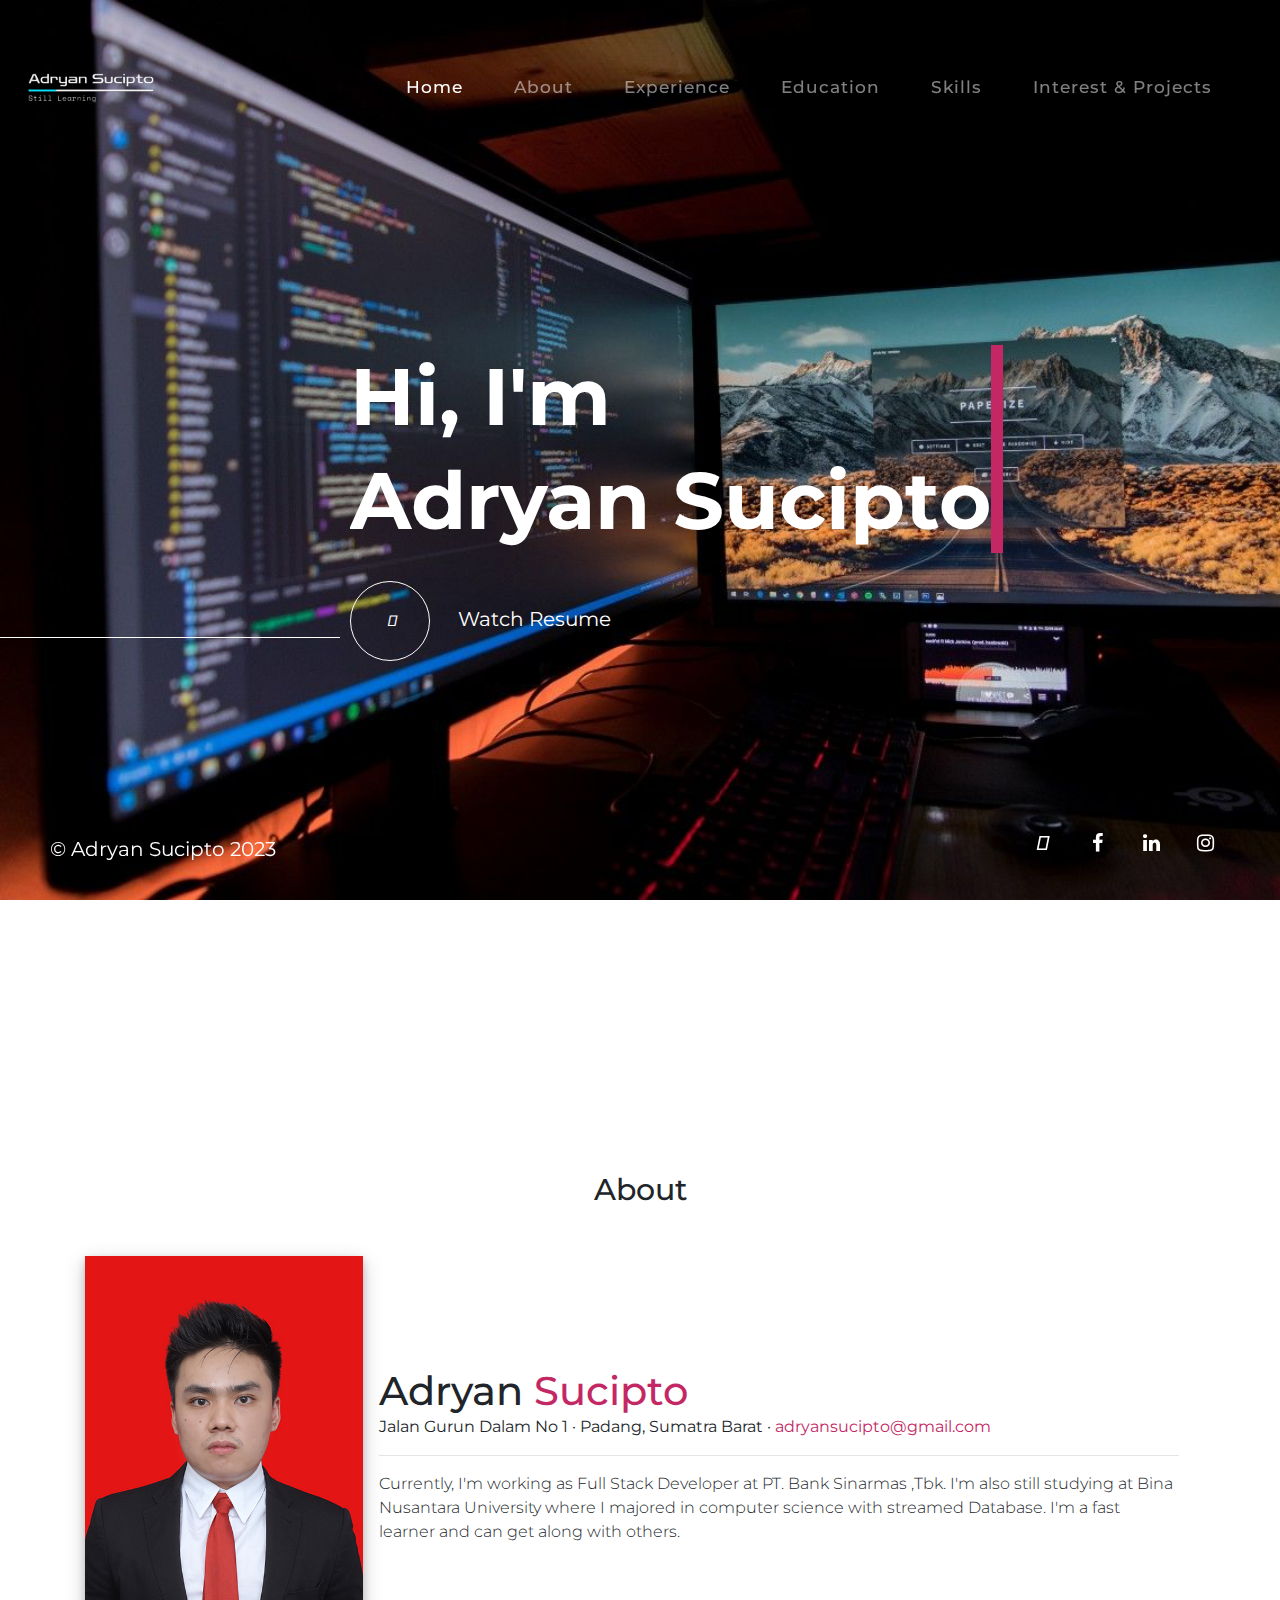
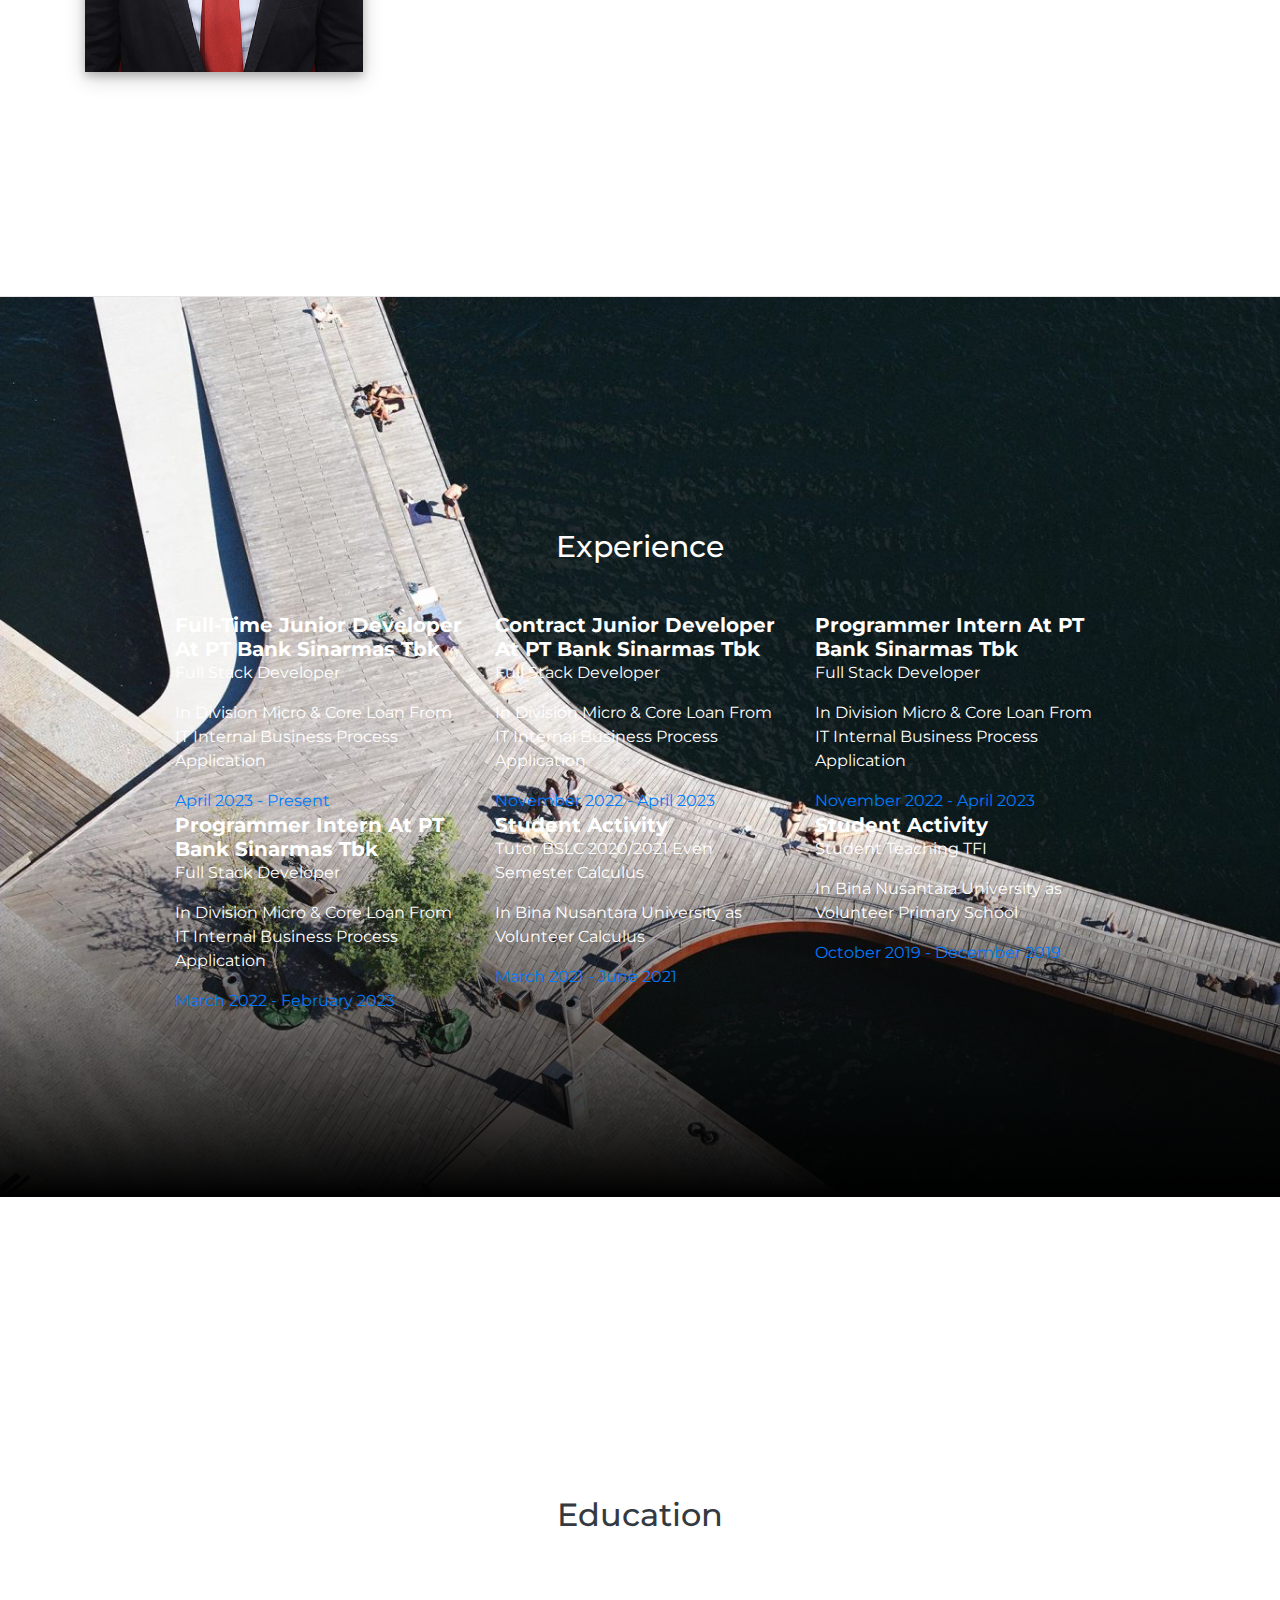
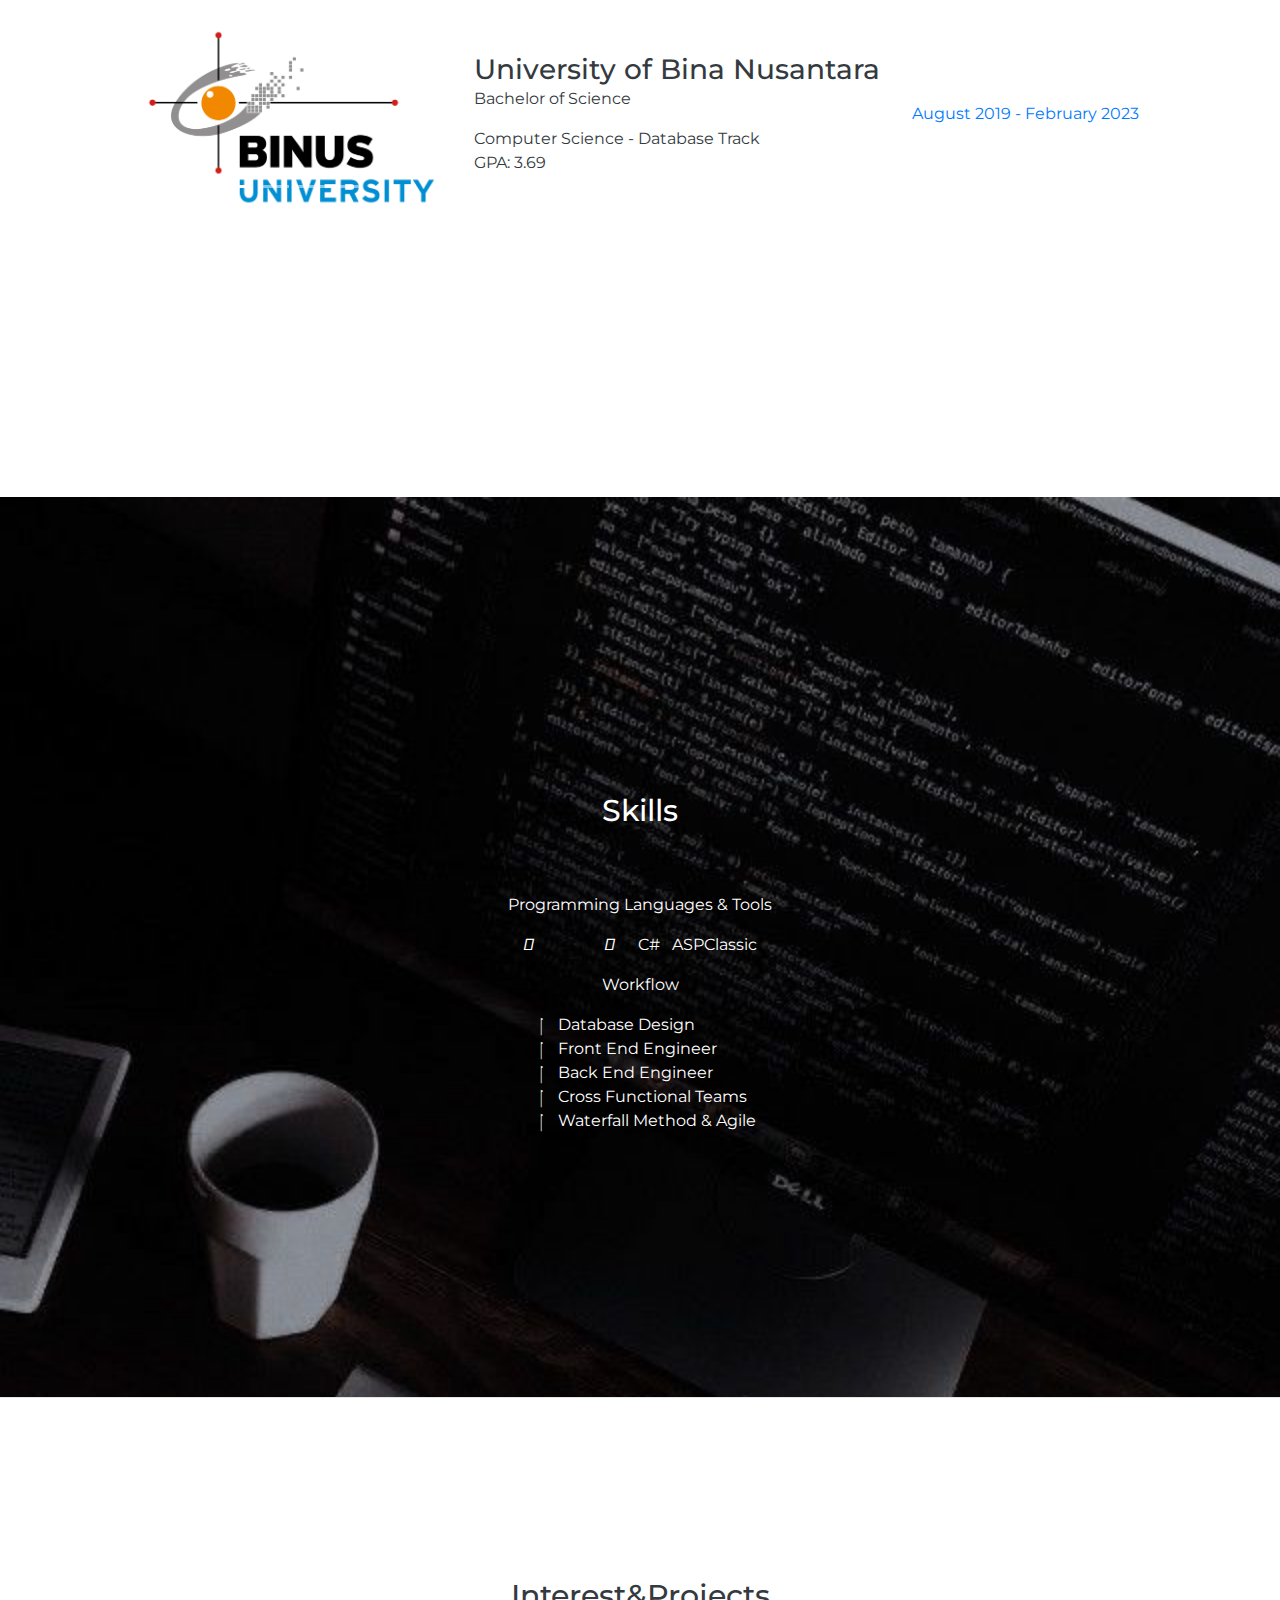
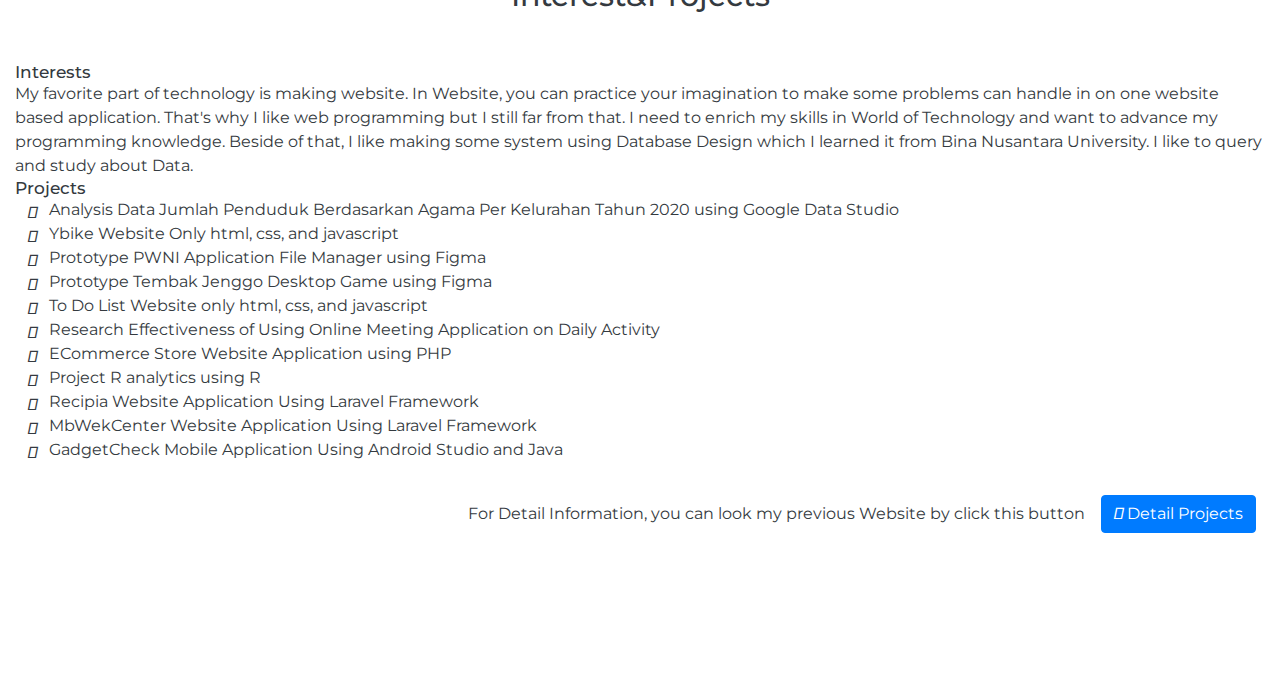
<file: index.html>
<!DOCTYPE html>
<html lang="en">
<head>
    <meta charset="UTF-8">
    <meta http-equiv="X-UA-Compatible" content="IE=edge">
    <meta name="viewport" content="width=device-width, initial-scale=1.0">
    <link rel="stylesheet" href="style.css" type="text/css">
    <link rel="stylesheet" href="https://cdnjs.cloudflare.com/ajax/libs/font-awesome/6.4.0/css/all.min.css" integrity="sha512-iecdLmaskl7CVkqkXNQ/ZH/XLlvWZOJyj7Yy7tcenmpD1ypASozpmT/E0iPtmFIB46ZmdtAc9eNBvH0H/ZpiBw==" crossorigin="anonymous" referrerpolicy="no-referrer" />
    <link href="https://stackpath.bootstrapcdn.com/font-awesome/4.7.0/css/font-awesome.min.css" rel="stylesheet">
    <link href="https://fonts.googleapis.com/css2?family=Montserrat:wght@300;400;500;600;700;800;900&display=swap" rel="stylesheet">
    <link rel="stylesheet" href="https://cdn.jsdelivr.net/npm/bootstrap@4.0.0/dist/css/bootstrap.min.css" integrity="sha384-Gn5384xqQ1aoWXA+058RXPxPg6fy4IWvTNh0E263XmFcJlSAwiGgFAW/dAiS6JXm" crossorigin="anonymous">
    <link rel="icon" type="image/x-icon" href="images/Free_Sample_By_Wix-removebg-preview.png" />
    <script src="https://code.jquery.com/jquery-3.6.0.min.js"></script>
    <script src="https://cdn.jsdelivr.net/npm/popper.js@1.12.9/dist/umd/popper.min.js" integrity="sha384-ApNbgh9B+Y1QKtv3Rn7W3mgPxhU9K/ScQsAP7hUibX39j7fakFPskvXusvfa0b4Q" crossorigin="anonymous"></script>
    <script src="https://cdn.jsdelivr.net/npm/bootstrap@4.0.0/dist/js/bootstrap.min.js" integrity="sha384-JZR6Spejh4U02d8jOt6vLEHfe/JQGiRRSQQxSfFWpi1MquVdAyjUar5+76PVCmYl" crossorigin="anonymous"></script>
    <title>Adryan Sucipto</title>
</head>
<body>

    <div class="header" id="home">

        <nav class="navbar navbar-expand-lg navbar-dark position-fixed" id="navbar">
            <a class="logo navbar-brand text-white" href="#home" alt="Logo" id="logo">
                <img src="images/Free_Sample_By_Wix-removebg-preview.png" alt="logo">
            </a>
            
            <button id="toggle" class="navbar-toggler" type="button" data-toggle="collapse" data-target="#navbarSupportedContent" aria-controls="navbarSupportedContent" aria-expanded="false" aria-label="Toggle navigation">
              <span class="navbar-toggler-icon"></span>
            </button>
          
            <div class="collapse navbar-collapse" id="navbarSupportedContent">
              <ul class="navbar-nav mr-auto">
                <li class="nav-item active">
                  <a class="nav-link" href="#home">Home</a>
                </li>
                <li class="nav-item">
                  <a class="nav-link" href="#about">About</a>
                </li>
                <li class="nav-item">
                  <a class="nav-link" href="#experience">Experience</a>
                </li>
                <li class="nav-item">
                    <a class="nav-link" href="#education">Education</a>
                </li>
                <li class="nav-item">
                    <a class="nav-link" href="#skills">Skills</a>
                </li>
                <li class="nav-item">
                    <a class="nav-link" href="#interest&projects">Interest & Projects</a>
                </li>
                
              </ul>
            </div>
        </nav>

        <div class="banner">
            <div class="app-text">
              <h1 class="animated-text"></h1>
              <div class="primary-btn">
                <div class="btn-group">
                  <div class="play-btn">
                    <div class="play-btn-inner">
                      <a href="#about">
                        <i class="fa-solid fa-play"></i>
                        <span>Watch Resume</span>
                      </a>
                    </div>
                  </div>
                </div>
              </div>
            </div>
          </div>
          
          
        <div class="social-icons position-fixed">
            <ul>
              <li><a href="mailto:adryansucipto@gmail.com" target="_blank" class="social-iconsLogo"><i class="fa-regular fa-envelope"></i></a></li>
              <li><a href="https://www.facebook.com/hosea.sucipto/" target="_blank" class="social-iconsLogo"><i class="fa fa-facebook"></i></a></li>
              <li><a href="https://www.linkedin.com/in/adryan-sucipto-17683b171" target="_blank" class="social-iconsLogo"><i class="fa fa-linkedin"></i></a></li>
              <li><a href="https://www.instagram.com/adryansucipto/" target="_blank"><i class="fa fa-instagram" class="social-iconsLogo"></i></a></li>
            </ul>
        </div>

        <div class="copy-right position-fixed">
            <p>&copy; Adryan Sucipto 2023</p>
        </div>

    </div>

    <div>
        <!-- About-->
        
        <div class="page d-flex justify-content-center align-items-center flex-column m-5" id="about">
            <h2 class="m-5" id="titleSection">About</h2>
            <div class="container d-flex justify-content-center flex-row">
                <img src="images/AdryanSucipto.jpg" class="img-fluid w-25" alt="">
                
                <div class="d-flex justify-content-center flex-column mx-3">
                    <h1 class="mb-0">
                        Adryan
                        <span  style="color: #c32865;font-size: 2.5rem;">Sucipto</span>
                    </h1>
                    <div>
                        Jalan Gurun Dalam No 1 · Padang, Sumatra Barat ·
                        <a href="mailto:adryansucipto@gmail.com" style="color: #c32865;">adryansucipto@gmail.com</a>
                    </div>
                    <hr>
                    <p class="lead mb-3" id="text">Currently, I'm working as Full Stack Developer at PT. Bank Sinarmas ,Tbk. I'm also still studying at Bina Nusantara University where I majored in computer science with streamed Database. I'm a fast learner and can get along with others.
                    </p>
                </div>
            </div>
            
        </div>
        <hr class="m-0" />
        <!-- Experience-->

        <div class="page d-flex justify-content-center flex-column text-white" id="experience">
            <h2 class="m-5 text-center" id="titleSection">Experience</h2>
            <div class="m-3 d-flex flex-row justify-content-center align-items-center" id="rowExperience">

                <div class="col-3 w-100 h-100" id="cardExperience">
                    <div class="flex-row-1" id="subExperience">
                        <h3 class="mb-0" id="titleExperience">Full-Time Junior Developer At PT Bank Sinarmas Tbk</h3>
                        <div class="subheading mb-3">Full Stack Developer</div>
                        <p>In Division Micro & Core Loan From IT Internal Business Process Application</p>
                        <span class="text-primary">April 2023 - Present</span>
                    </div>
                    
                </div>

                <div class="col-3 w-100 h-100" id="cardExperience">
                    <div class="flex-row-1" id="subExperience">
                        <h3 class="mb-0" id="titleExperience">Contract Junior Developer At PT Bank Sinarmas Tbk</h3>
                        <div class="subheading mb-3">Full Stack Developer</div>
                        <p>In Division Micro & Core Loan From IT Internal Business Process Application</p>
                        <span class="text-primary">November 2022 - April 2023</span>
                    </div>
                </div>

                <div class="col-3 w-100 h-100" id="cardExperience">
                    <div class="flex-row-1" id="subExperience">
                        <h3 class="mb-0" id="titleExperience">Programmer Intern At PT Bank Sinarmas Tbk</h3>
                        <div class="subheading mb-3">Full Stack Developer</div>
                        <p>In Division Micro & Core Loan From IT Internal Business Process Application</p>
                        <span class="text-primary">November 2022 - April 2023</span>
                    </div>
                </div>
            </div>

            <div class="m-3 d-flex flex-row justify-content-center align-items-center" id="rowExperience">
                <div class="col-3 w-100 h-100" id="cardExperience">
                    <div class="flex-row-1" id="subExperience">
                        <h3 class="mb-0" id="titleExperience">Programmer Intern At PT Bank Sinarmas Tbk</h3>
                        <div class="subheading mb-3">Full Stack Developer</div>
                        <p>In Division Micro & Core Loan From IT Internal Business Process Application</p>
                        <span class="text-primary">March 2022 - February 2023</span>
                    </div>
                </div>
    
                <div class="col-3 w-100 h-100" id="cardExperience">
                    <div class="flex-row-1" id="subExperience">
                        <h3 class="mb-0" id="titleExperience">Student Activity</h3>
                        <div class="subheading mb-3">Tutor BSLC 2020/2021 Even Semester Calculus</div>
                        <p>In Bina Nusantara University as Volunteer Calculus</p>
                        <span class="text-primary">March 2021 - June 2021</span>
                    </div>
                </div>
    

    
                <div class="col-3 w-100 h-100" id="cardExperience">
                    <div class="flex-row-1" id="subExperience">
                        <h3 class="mb-0 " id="titleExperience">Student Activity</h3>
                        <div class="subheading mb-3">Student Teaching TFI</div>
                        <p>In Bina Nusantara University as Volunteer Primary School</p>
                        <span class="text-primary">October 2019 - December 2019</span>
                    </div>
                </div>
            </div>
            
        </div>

        <!-- Education-->
        <div class="page d-flex justify-content-center flex-column text-dark" id="education">
            <h2 class="m-5 text-center" id="ti tleSection">Education</h2>    
            <div class="m-3 d-flex flex-row justify-content-center align-items-center" id="rowEducation">
                <div class="flex-grow-1 m-3">
                    <div id="tiny-slider" class="carousel slide border-3" data-ride="carousel">
                        <ol class="carousel-indicators">
                          <li data-target="#tiny-slider" data-slide-to="0" class="active"></li>
                          <li data-target="#tiny-slider" data-slide-to="1"></li>
                          <li data-target="#tiny-slider" data-slide-to="2"></li>
                          <li data-target="#tiny-slider" data-slide-to="3"></li>
                        </ol>
                        <div class="carousel-inner">
                          <div class="carousel-item active">
                            <img src="images/binusLogo.png" alt="Slide 1">
                          </div>
                          <div class="carousel-item">
                            <img src="images/binusAnggrek.jpeg" alt="Slide 1">
                          </div>
                          <div class="carousel-item">
                            <img src="images/binusAlsut.jfif" alt="Slide 2">
                          </div>
                          <div class="carousel-item">
                            <img src="images/binusBekasi.jpeg" alt="Slide 3">
                          </div>
                        </div>
                        <a class="carousel-control-prev" href="#tiny-slider" role="button" data-slide="prev">
                          <span class="carousel-control-prev-icon" aria-hidden="true"></span>
                          <span class="sr-only">Previous</span>
                        </a>
                        <a class="carousel-control-next" href="#tiny-slider" role="button" data-slide="next">
                          <span class="carousel-control-next-icon" aria-hidden="true"></span>
                          <span class="sr-only">Next</span>
                        </a>
                    </div>
                </div>

            
                <div class="flex-grow-1 m-3">
                    <h3 class="mb-0">University of Bina Nusantara</h3>
                    <div class="subheading mb-3" id="text">Bachelor of Science</div>
                    <div id="text">Computer Science - Database Track</div>
                    <p id="text">GPA: 3.69</p>
                </div>
                <div class="flex-shrink-0 m-3"><span class="text-primary"  id="text">August 2019 - February 2023</span></div>
            </div>
            
        </div>


        <!-- Skills-->

        <div class="page d-flex justify-content-center flex-column text-white" id="skills">
            <h2 class="m-5 text-center" id="titleSection">Skills</h2>    
            <div class="m-3 d-flex flex-column justify-content-center align-items-center" id="rowSkills">
                <div class="subheading mb-3">Programming Languages & Tools</div>
                <ul class="list-inline dev-icons">
                    <li class="list-inline-item"><i class="fab fa-html5"></i></li>
                    <li class="list-inline-item"><i class="fab fa-css3-alt"></i></li>
                    <li class="list-inline-item"><i class="fab fa-js-square"></i></li>
                    <li class="list-inline-item"><i class="fa-brands fa-java"></i></li>
                    <li class="list-inline-item"><i class="fa-brands fa-laravel"></i></li>
                    <li class="list-inline-item"><i class="fa-brands fa-php"></i></li>
                    <li class="list-inline-item"><i class="fas fa-database"></i></li>
                    <li class="list-inline-item"><i class="fa-brands fa-bootstrap"></i></li>
                    <li class="list-inline-item">C#</li>
                    <li class="list-inline-item">ASPClassic</li>
                </ul>
                <div class="subheading mb-3">Workflow</div>
                <ul class="fa-ul mb-0">
                    <li>
                        <span class="fa-li"><i class="fas fa-check"></i></span>
                        Database Design
                    </li>
                    <li>
                        <span class="fa-li"><i class="fas fa-check"></i></span>
                        Front End Engineer
                    </li>
                    <li>
                        <span class="fa-li"><i class="fas fa-check"></i></span>
                        Back End Engineer
                    </li>
                    <li>
                        <span class="fa-li"><i class="fas fa-check"></i></span>
                        Cross Functional Teams
                    </li>
                    <li>
                        <span class="fa-li"><i class="fas fa-check"></i></span>
                        Waterfall Method & Agile
                    </li>
                </ul>
            </div>
            
        </div>

        <hr class="m-0" />

        <div class="page d-flex justify-content-center flex-column text-dark" id="interest&projects">
            <h2 class="m-5 text-center" id="titleSection">Interest&Projects</h2>    
            <div class="container-fluid">
                <h2 id="titlePage">Interests</h2>
                <p  id="text">My favorite part of technology is making website. In Website, you can practice your imagination to make some problems can handle in on one website based application. That's why I like web programming but I still far from that. I need to enrich my skills in World of Technology and want to advance my programming knowledge.
                   Beside of that, I like making some system using Database Design which I learned it from Bina Nusantara University. I like to query and study about Data.</p>
            </div>
            <div class="container-fluid">
                <h2 id="titlePage">Projects</h2>
                <ul class="fa-ul mb-0 ">
                    <li>
                        <span class="fa-li"><i class="fa-solid fa-circle"></i></span>
                        <a  id="text" class="text-dark" href="https://datastudio.google.com/reporting/5d21b18d-b9c0-4ff6-aa37-f847bf72598b" style="text-decoration: none;" target="_blank">                        Analysis Data Jumlah Penduduk Berdasarkan Agama Per Kelurahan Tahun 2020 using Google Data Studio</a>
                    </li>
                    <li>
                        <span class="fa-li"><i class="fa-solid fa-circle"></i></span>
                        <a  id="text" class="text-dark" href="https://adryansucipto.github.io/Ybike.git.io/" target="_blank">Ybike Website Only html, css, and javascript</a>                       
                    </li>
                    <li>
                        <span class="fa-li"><i class="fa-solid fa-circle"></i></span>
                        <a  id="text" class="text-dark" href="https://www.figma.com/proto/AyjCFchTWKRs4PfUGIWDg7/PWNI?scaling=min-zoom&page-id=0%3A1&starting-point-node-id=13%3A2&node-id=13%3A2" target="_blank">Prototype PWNI Application File Manager using Figma</a>
                    </li>
                    <li>
                        <span class="fa-li"><i class="fa-solid fa-circle"></i></span>
                        <a  id="text" class="text-dark" href="https://www.figma.com/proto/AQIfGECgZSARBiOFcnfMaz/Tembak-Jenggo?node-id=0%3A3&scaling=contain&page-id=0%3A1&starting-point-node-id=0%3A3" target="_blank">Prototype Tembak Jenggo Desktop Game using Figma</a>   
                    </li>
                    <li>
                        <span class="fa-li"><i class="fa-solid fa-circle"></i></span>
                        <a  id="text" class="text-dark" href="https://adryansucipto.github.io/ToDoList.git.io/" target="_blank">To Do List Website only html, css, and javascript</a>
                        
                    </li>
                    <li>
                        <span class="fa-li"><i class="fa-solid fa-circle"></i></span>
                        <a  id="text" class="text-dark"  href="https://docs.google.com/document/d/1vhkKzW3-sXVvVf7VY1Oowai-mKJcrvQ5/edit?usp=sharing&ouid=104363649277740221200&rtpof=true&sd=true" target="_blank">Research Effectiveness of Using Online Meeting Application on Daily Activity</a>
                    </li>
                    <li>
                        <span class="fa-li"><i class="fa-solid fa-circle"></i></span>
                        <p id="text">ECommerce Store Website Application using PHP</p>
                    </li>
                    <li>
                        <span class="fa-li"><i class="fa-solid fa-circle"></i></span>
                        <a id="text" class="text-dark"  href="https://adryansucipto.github.io/RAnalytics/" target="_blank">Project R analytics using R</a>
                    </li>
                    <li>
                        <span class="fa-li"><i class="fa-solid fa-circle"></i></span>
                        <p id="text">Recipia Website Application Using Laravel Framework</p>
                        
                    </li>
                    <li>
                        <span class="fa-li"><i class="fa-solid fa-circle"></i></span>
                        <p id="text">MbWekCenter Website Application Using Laravel Framework</p>
                        
                    </li>
                    <li>
                        <span class="fa-li"><i class="fa-solid fa-circle"></i></span>
                        <a id="text" class="text-dark" href="https://appgallery.huawei.com/app/C105298981" target="_blank">                        GadgetCheck Mobile Application Using Android Studio and Java</a>
                    </li>
                </ul>
            </div>
            <div class="d-flex justify-content-end align-items-center m-4">
                <p class="p-3 mb-0">For Detail Information, you can look my previous Website by click this button</p>
                <a class="btn btn-primary" href="https://adryansucipto.github.io/AdryanSucipto.git.io/" target="_blank"><i class="fa-solid fa-info"></i> Detail Projects</a>
            </div>
        </div>


    </div>
    <!-- Bootstrap core JS-->
    <script src="https://cdn.jsdelivr.net/npm/bootstrap@5.1.3/dist/js/bootstrap.bundle.min.js"></script>
    <!-- Core theme JS-->
    <script src="js/script.js"></script>
</body>
</html>
</file>
<file: style.css>
*{
    margin: 0;
    padding: 0;
    box-sizing: border-box;
    font-family: 'Montserrat', sans-serif;
}

a{
    text-decoration: none;
}
#text{
    font-size: 16px;
    margin: 0;
}
a:hover{
    text-decoration: none;
}

ul{
    list-style: none;
}
  
.header{
    position: relative;
    width: 100%;
    height: 100vh;
    background-image: url(images/bg.jfif);
    background-repeat: no-repeat;
    background-size: cover;
}

.header #navbar{
    width: 100%;
    z-index: 1000;
}

#logo img{
    width: 100%;
    height: 150px;
}

#logo {
    text-decoration: none;
    color: #fff;
    display: block;
    font-size: 35px;
    transition: all 0.5s;
}

#titleSection{
    font-size: 30px;
}
.navbar-collapse ul {
    margin-left: 20%;
    display: flex;
    align-items: center;
}

.navbar-collapse ul li{
    display: inline-block;
    margin-right: 35px;
    cursor: pointer;
    align-items: center;
}

.navbar-collapse li a{
    text-decoration: none;
    color:#fff;
    font-size: 17px;
    font-weight: 500;
    letter-spacing: 1px;
    transition: all 0.5s;
}

.banner{
    position: absolute;
    top: 35%;
    left: 0;
    color: #fff;
}

.app-text{
    padding-left: 440px;
}

.app-text h3{
    margin-top: 100px;
    font-size: 25px;
    color: #fff;
    font-weight: 900;
    letter-spacing: 2px;
    text-transform: uppercase;
    z-index: 1000;
}

.app-text h1{
    font-size: 80px;
    position: relative;
    color: #fff;
    margin-top: 30px;
    font-weight: 700;
    line-height: 1.3;
}

.app-text h1 span{
    color: #c32865;
}

.app-text p{
    font-size: 19px;
    margin: 30px 30px 30px 0;
    letter-spacing: 1px;
    color: #fff;
    padding-right: 250px;
    line-height: 1.5;
    letter-spacing: 3px;
}

.btn-group{
    display: flex;
    width: 100%;
    position: relative;
    margin-top: 20px;
}

.primary-btn:before{
    content: '';
    position: absolute;
    width: 400px;
    height: 1px;
    border-top: 1px solid #fff;
    top: 88%;
    left: 0;
}

.play-btn{
    display: flex;
    align-items: center;
    transition: all 0.3s;
    text-decoration: none;
}

.play-btn:hover .play-btn-inner i,
.play-btn:hover span{
    color: #c32865;
    transition: all 0.5s;
    border-color: #c32865;
}

.play-btn:hover .play-btn-inner a,
.play-btn:hover span{
    text-decoration: none;
}

.btn-group span{
    font-size: 20px;
    margin-left: 24px;
    color: #fff;
    cursor: pointer;
}

.play-btn-inner i{
    color: #fff;    
    font-size: 15px;
    display: inline-flex;
    width: 80px;
    height: 80px;
    padding-left: .25rem;
    -webkit-transition: border-color .3s ease-out;
    transition: border-color .3s ease-out;
    text-align: center;
    border: 1px solid #fff;
    border-radius: 50%;
    align-items: center;
    justify-content: center;
    cursor: pointer;
}

.social-icons{
    position: relative;
    right: 50px;
    bottom: 2%; 
    z-index: 1000;
}

 
.social-icons ul li{
    width: 50px;
    height: 50px;
    display: inline-block;
}

.social-icons ul li a{
    display: block;
    color: #fff;
    text-align: center;
    padding: 12px 17px;
    font-size: 20px;
    font-weight: 700;
    border-radius: 10px;
    cursor: pointer;
    transition: all 0.5s;
}

.social-icons ul li a:hover{
    background: #c32865;
    color: #fff;
}

.copy-right{
    position: relative;
    left: 50px;
    bottom: 4%;   
    z-index: 1000;
}

.copy-right p{
    color: #fff;
    transition: all 0.5s;
}
#about .container img {
    box-shadow: 0 4px 8px 0 rgba(0, 0, 0, 0.2), 0 6px 20px 0 rgba(0, 0, 0, 0.19);
}
#about,#education,#interest&projects{
    height: 100vh;
}

#experience{
    width: 100%;
    height: 100vh;
    position: relative;
    background-image: url(images/bg-experience.jfif); 
    background-repeat: no-repeat;
    background-size: cover;
}
#experience:before{
    color: white;
    content: "";
    width: 100%;
    height: 40vh;
    bottom: 0;
    left: 0;
    position: absolute;
    background: linear-gradient(to top, rgb(0,0,0),rgba(0,0,0,0));
    background-repeat: no-repeat;
    background-size: cover;
}



#skills{
    width: 100%;
    height: 100vh;
    position: relative;
    background-image: url(images/bg-skills.jfif); 
    background-repeat: no-repeat;
    background-size: cover;
}

.nav-scroll {
    color: #222 !important; /* Color to apply on scroll */
}
  
.page {
    height: 100vh; /* Set each page height to the viewport height */
}

.logo-scroll {
    filter: invert(100%); /* Apply invert filter to the logo on scroll */
} 

.navDropDown-scroll{
    background-color: #222 !important;
    border-color: black !important; 
}

.social-icons-scroll{
    color:#222  !important;
    z-index: 1000 !important;
}

.social-icons-scroll:hover{
    background: none !important;
    color:#c32865 !important;
}

.copy-right-scroll{
    color: #222 !important;
}
.carousel-item {
    width: 400px; /* Set the desired width */
    height: 200px; /* Set the desired height */
    overflow: hidden;
    display: flex;
    align-items: center;
    justify-content: center;
}

.carousel-item img {
    width: 300px;
    height: 200px;
    object-fit: cover;
}

.animated-text {
    white-space: nowrap;
    overflow: hidden;
    border-right: 0.15em solid #c32865;
    animation: typing 3s steps(40), blink-caret 0.5s step-end infinite alternate;
  }
  
  @keyframes typing {
    from {
      width: 0;
    }
    to {
      width: 100%;
    }
  }
  
  @keyframes blink-caret {
    from, to {
      border-color: transparent;
    }
    50% {
      border-color: #c32865;
    }
  }
  #titlePage{
    margin-bottom: 3rem!important;
  }
 
  /* Mobile-first styles */
  @media (max-width: 767px){
    #about .container{
        align-items: center;
        flex-direction: column !important;
    }
    #about .container img {
        width: 40% !important;
    }
    .text-primary{
        font-size: 8px;
    }
    #cardExperience{
        max-width: 100% !important;
    }
    #rowExperience{
        flex-direction: row !important;
    }
    #subExperience{ 
        width: 100%;
    }
    #rowEducation{
        flex-direction: column !important;
    }
    #logo{
        font-size: 20px;
    }
    .header #navbar{
        width: 100%;
    }
    #titleSection{
        margin:10px !important;
    }
    #titlePage{
        margin-bottom: 10px !important;
        margin:0 !important;
        font-size: 10px;
    }
    p{
        font-size: 8px;
    }
    #text{
        font-size: 8px;
        margin: 2px;
    }
    h3,#titleExperience{
        font-size: 14px;
        font-weight: 700;
    }
    #rowExperience{
        margin: 0 !important;
    }
    .primary-btn:before {
        width: 90px;
        top: 66%;
    }
    .app-text {
        width: 100%;
        padding-left: 100px;
        padding-bottom: 100px;
    }
    .app-text h1{
        font-size: 35px;
    }
    .btn-group span {
        font-size: 20px;
        margin-left: 24px;
        color: #fff;
        cursor: pointer;
    }
    .navbar-collapse ul li{
        display: inline-block;
        margin-right: 0px;
        cursor: pointer;
        align-items: center;
    }
    .header #navbar{
        padding-left: 30px;
    }
    .copy-right p{
        font-size: 20px;
     }
     .social-icons{
        position: relative;
        right: 80px;
        bottom: 2%; 
        z-index: 1000;
    }
    .copy-right{
        position: relative;
        left: 80px;
        bottom: 10%;   
        z-index: 1000;
    }
  }
  /* Tablet styles (768px and up) */
  @media (min-width: 768px) and (max-width: 1000px)  {
    #titleSection{
        margin:10px !important;
    }
    #titlePage{
        margin-bottom: 10px !important;
        margin:0 !important;
        font-size: 17px;
    }
    p{
        font-size: 14px;
    }
    #text{
        font-size: 14px;
    }
    h3,#titleExperience{
        font-size: 16px;
        font-weight: 700;
    }
    #rowExperience{
        margin: 0 !important;
    }
    .primary-btn:before {
        width: 340px;
        top: 93%;
    }
    .app-text {
        padding-left: 350px;
    }
    .banner{
        top: 14% !important;
    }

    .navbar-collapse ul li{
        display: inline-block;
        margin-right: 0px;
        cursor: pointer;
        align-items: center;
    }
    .header #navbar{
        padding-left: 30px;
    }
    .copy-right p{
        font-size: 20px;
     }
  }  

  @media (min-width: 1000px)  {
    #titleSection{
        margin: rem!important;
    }
    #titlePage{
        margin-bottom: 10px !important;
        margin:0 !important;
        font-size: 17px;
    }
    p{
        font-size: 14px;
    }
    #text{
        font-size: 14px;
    }
    h3,#titleExperience{
        font-size: 16px;
        font-weight: 700;
    }
    #rowExperience{
        margin: 0 !important;
    }
    .primary-btn:before {
        width: 340px;
        top: 93%;
    }
    .app-text {
        padding-left: 350px;
    }
    .banner{
        top: 35%;
    }

    .navbar-collapse ul li{
        display: inline-block;
        margin-right: 0px;
        cursor: pointer;
        align-items: center;
    }

    .copy-right p{
        font-size: 20px;
     }
  }
  
  /* Desktop styles (1024px and up) */
  @media (min-width: 1024px) {
    #titleSection{
        margin: 3rem!important;
    }
    #titlePage{
        margin-bottom: 10px !important;
        margin:0 !important;
        font-size: 17px;
    }
    p{
        font-size: 14px;
    }
    #text{
        font-size: 14px;
    }
    h3,#titleExperience{
        font-size: 16px;
        font-weight: 700;
    }
    #rowExperience{
        margin: 0 !important;
    }
    .primary-btn:before {
        width: 340px;
    }
    .app-text {
        padding-left: 350px;
    }

    .navbar-collapse ul li{
        display: inline-block;
        margin-right: 0px;
        cursor: pointer;
        align-items: center;
    }

    .copy-right p{
        font-size: 20px;
        margin-bottom: 0 !important;
     }
  }
  
  /* Large desktop styles (1200px and up) */
  @media (min-width: 1200px) {  
    #titleSection{
        font-size: 30px;
    }
    #titlePage{
        margin: 0;
        font-size: 17px;
    }
    p{
        font-size: 16px;
    }
    #text{
        font-size: 16px;
    }
    h3,#titleExperience{
        font-size: 20px;
        font-weight: 700;
    }
    .navbar-collapse ul li{
        margin-right: 35px;
    }
    
    .copy-right p{
       font-size: 20px;
    }
  }
</file>
